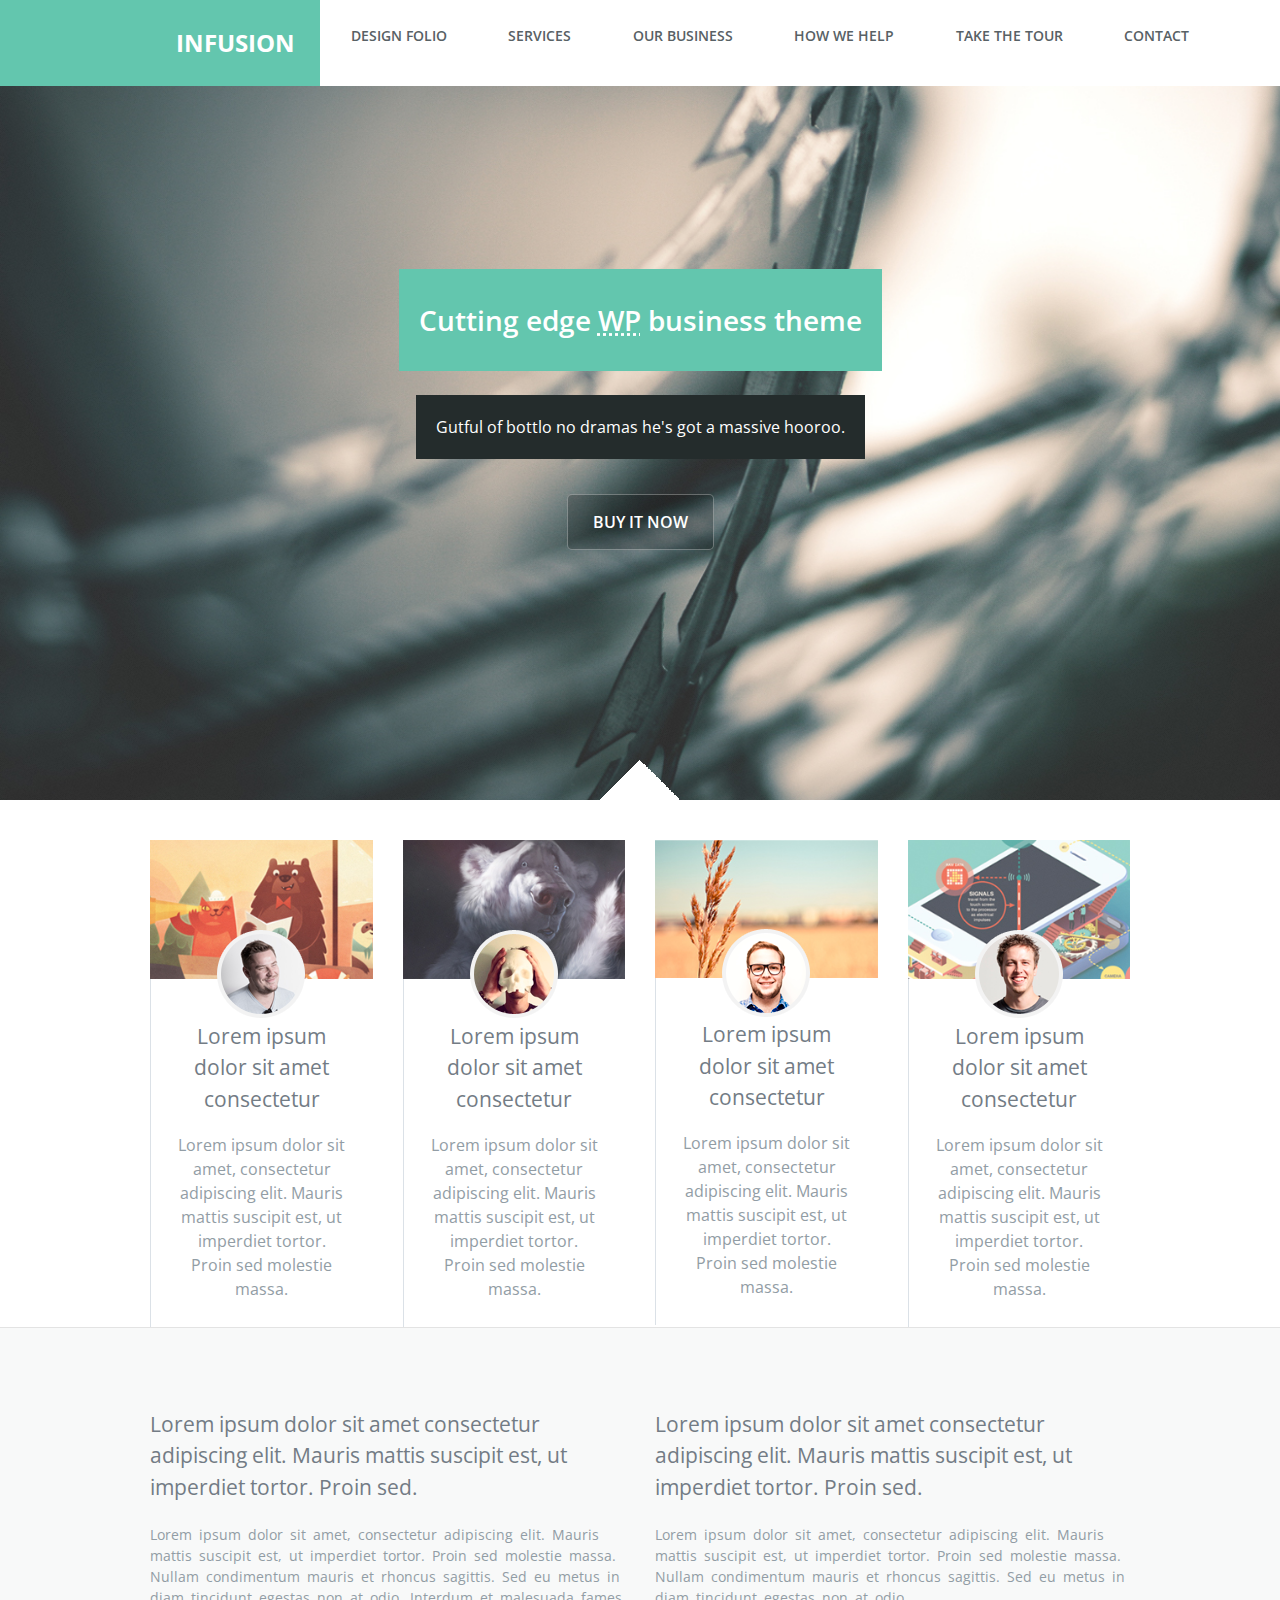
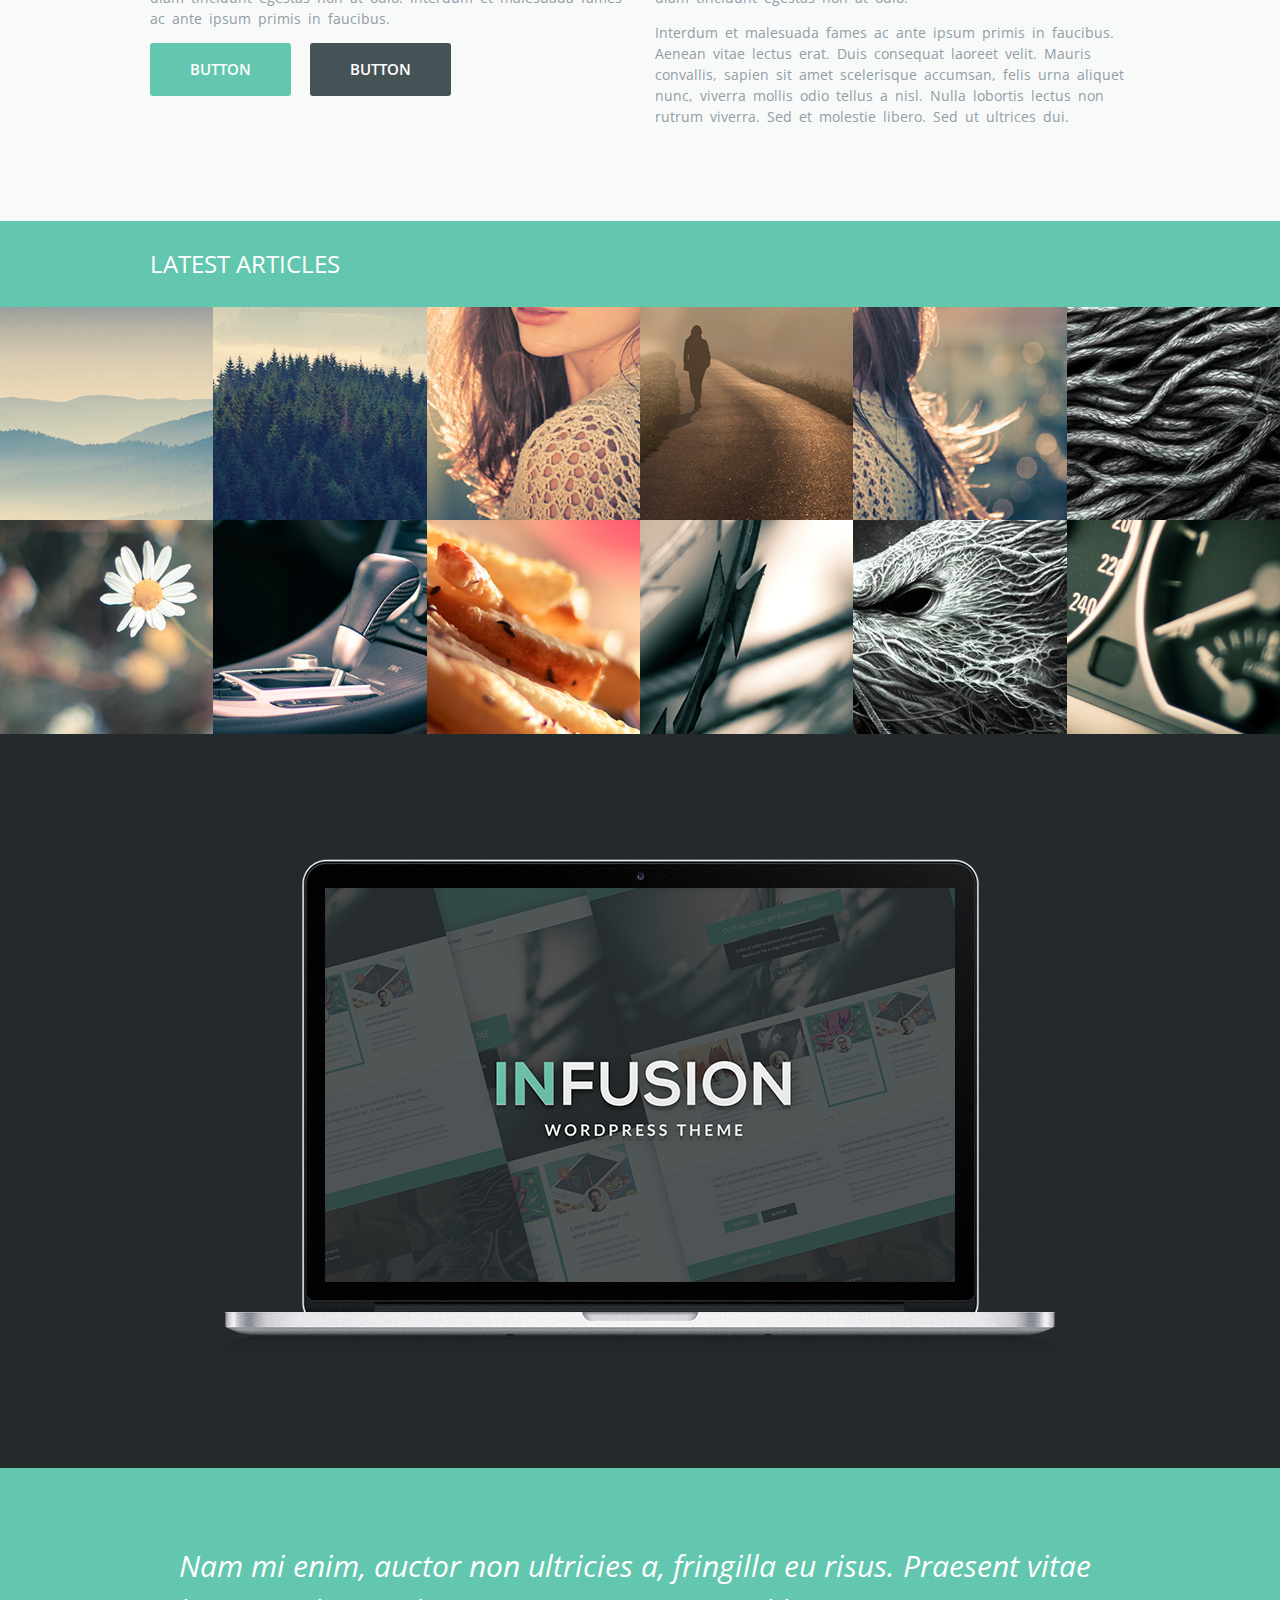
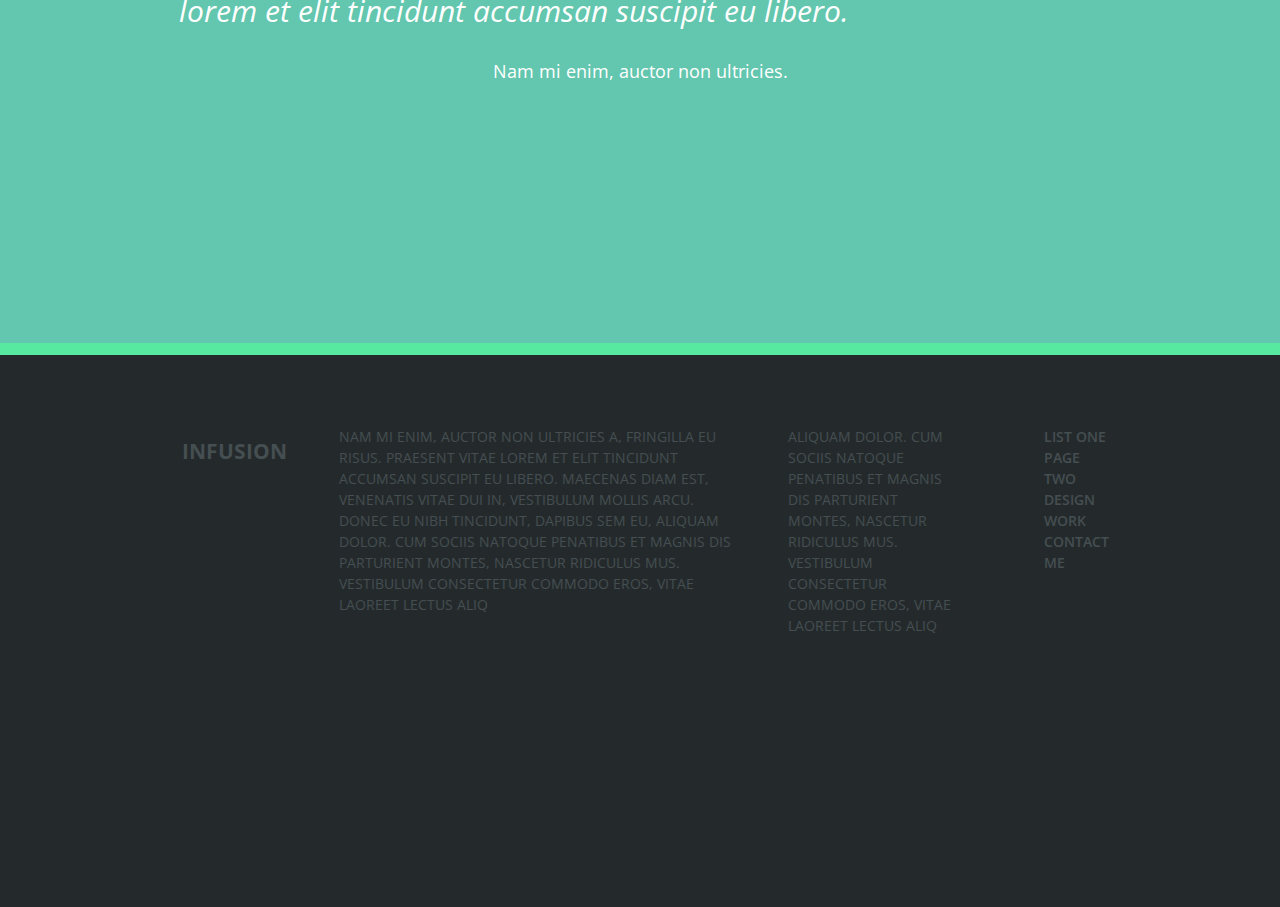
<file: index.html>
<!doctype html>
<html lang="pt-br">
    <head>
        <title> Infusion </title>
        <meta charset="utf-8">
        <meta name="viewport" content="width=device-width, initial-scale=1">  
        <meta name="author" content="Daniel">
        <meta name="description" content="descrição bacanuda">
        <meta name="keywords" content="html5, tecnologia">

        <!-- <link rel="stylesheet" href="https://use.fontawesome.com/releases/v5.2.0/css/all.css" integrity="sha384-hWVjflwFxL6sNzntih27bfxkr27PmbbK/iSvJ+a4+0owXq79v+lsFkW54bOGbiDQ" crossorigin="anonymous"> -->
        <!-- Fonts -->
        <link rel="stylesheet" href="https://cdnjs.cloudflare.com/ajax/libs/font-awesome/6.4.0/css/all.min.css" integrity="sha512-iecdLmaskl7CVkqkXNQ/ZH/XLlvWZOJyj7Yy7tcenmpD1ypASozpmT/E0iPtmFIB46ZmdtAc9eNBvH0H/ZpiBw==" crossorigin="anonymous" referrerpolicy="no-referrer" />
        <link href='http://fonts.googleapis.com/css?family=Sintony:400,700' rel='stylesheet' type='text/css'>
        <link href='http://fonts.googleapis.com/css?family=Open+Sans:400,600,700' rel='stylesheet' type='text/css'>
        
      <link rel="stylesheet" href="style/normalize.css">
        <link rel="stylesheet" href="/style/main.css">
      
    </head>
    <body class="no-js">
        
        <header class="header">
          <a href="index.html" class="logo-text">Infusion</a>
          
          <button style="display: none;" class="header__btnMenu"><i class="fa-solid fa-bars fa-2x"></i><span class="sr-only">Menu</span></button>
          
          <nav class="header__nav">
            <ul>
              <li><a href="#">design folio</a></li>
              <li><a href="#">services</a></li>
              <li><a href="#">our business</a></li>
              <li><a href="#">how we help</a></li>
              <li><a href="#">take the tour</a></li>
              <li><a href="#">contact</a></li>
            </ul>
          </nav>
        </header>
        
        <section class="hero">            
          <h1 class="hero__title">            
            Cutting edge <abbr title="Wordpress">WP</abbr> business theme
        </h1>
          <p class="hero__text">Gutful of bottlo no dramas he's got a massive hooroo.</p>
          <a href="#" class="hero__btn">Buy it now</a>                      
        </section>

      <div class="container">
        <section class="people-cards">
            <article class="people-cards__card">               

              <img src="img/c01.jpg" alt="Carousel Img" class="people-cards__image">
              
              <div class="people-cards__avatar">
                <img src="img/teamsprite_01.png" alt="Carousel Img">
              </div>
              <div class="people-cards__content">
                <h2 class="people-cards__title">Lorem ipsum dolor sit amet consectetur</h2>
                <p class="people-cards__text">Lorem ipsum dolor sit amet, consectetur adipiscing elit. Mauris mattis suscipit est, ut imperdiet tortor. Proin sed molestie massa.</p>
              </div>
            </article>

            <article class="people-cards__card">               

              <img src="img/c02.jpg" alt="Carousel Img" class="people-cards__image">
              
              <div class="people-cards__avatar">
                <img src="img/teamsprite_02.png" alt="Carousel Img">
              </div>
              <div class="people-cards__content">
                <h2 class="people-cards__title">Lorem ipsum dolor sit amet consectetur</h2>
                <p class="people-cards__text">Lorem ipsum dolor sit amet, consectetur adipiscing elit. Mauris mattis suscipit est, ut imperdiet tortor. Proin sed molestie massa.</p>
              </div>
            </article>      

            <article class="people-cards__card">               

              <img src="img/c03.jpg" alt="Carousel Img" class="people-cards__image">
              
              <div class="people-cards__avatar">
                <img src="img/teamsprite_03.png" alt="Carousel Img">
              </div>
              <div class="people-cards__content">
                <h2 class="people-cards__title">Lorem ipsum dolor sit amet consectetur</h2>
                <p class="people-cards__text">Lorem ipsum dolor sit amet, consectetur adipiscing elit. Mauris mattis suscipit est, ut imperdiet tortor. Proin sed molestie massa.</p>
              </div>
            </article>      

            <article class="people-cards__card">               

              <img src="img/c04.jpg" alt="Carousel Img" class="people-cards__image">
              
              <div class="people-cards__avatar">
                <img src="img/teamsprite_04.png" alt="Carousel Img">
              </div>
              <div class="people-cards__content">
                <h2 class="people-cards__title">Lorem ipsum dolor sit amet consectetur</h2>
                <p class="people-cards__text">Lorem ipsum dolor sit amet, consectetur adipiscing elit. Mauris mattis suscipit est, ut imperdiet tortor. Proin sed molestie massa.</p>
              </div>
            </article>      
            
            
        </section>
      </div>
        
      <section class="content">
      <div class="container">
          
          <article>
            <h3>Lorem ipsum dolor sit amet consectetur adipiscing elit. Mauris mattis suscipit est, ut imperdiet tortor. Proin sed.</h3>
            <p>Lorem ipsum dolor sit amet, consectetur adipiscing elit. Mauris mattis suscipit est, ut imperdiet tortor. Proin sed molestie massa. Nullam condimentum mauris et rhoncus sagittis. Sed eu metus in diam tincidunt egestas non at odio. Interdum et malesuada fames ac ante ipsum primis in faucibus.</p>            
            <a href="#" class="button button-primary">BUTTON</a>
            <a href="#" class="button button-secundary">BUTTON</a>
          </article>

          <article>
            <h3>Lorem ipsum dolor sit amet consectetur adipiscing elit. Mauris mattis suscipit est, ut imperdiet tortor. Proin sed.</h3>
            <p>Lorem ipsum dolor sit amet, consectetur adipiscing elit. Mauris mattis suscipit est, ut imperdiet tortor. Proin sed molestie massa. Nullam condimentum mauris et rhoncus sagittis. Sed eu metus in diam tincidunt egestas non at odio.</p>
            <p>Interdum et malesuada fames ac ante ipsum primis in faucibus. Aenean vitae lectus erat. Duis consequat laoreet velit. Mauris convallis, sapien sit amet scelerisque accumsan, felis urna aliquet nunc, viverra mollis odio tellus a nisl. Nulla lobortis lectus non rutrum viverra. Sed et molestie libero. Sed ut ultrices dui.</p>
          </article>  
          
        </div>
        </section>
      
        <section class="last-articles">
            <div class="last-articles__title">
              <div class="container">
                <h2 class="">Latest Articles</h2>
              </div>
            </div>

          <div class="last-articles__thumbs">
              <a href="#"><img src="img/articles/01.jpg" alt=""></a>
              <a href="#"><img src="img/articles/02.jpg" alt=""></a>
              <a href="#"><img src="img/articles/03.jpg" alt=""></a>
              <a href="#"><img src="img/articles/04.jpg" alt=""></a>
              <a href="#"><img src="img/articles/05.jpg" alt=""></a>
              <a href="#"><img src="img/articles/06.jpg" alt=""></a>
              <a href="#"><img src="img/articles/07.jpg" alt=""></a>
              <a href="#"><img src="img/articles/08.jpg" alt=""></a>
              <a href="#"><img src="img/articles/09.jpg" alt=""></a>
              <a href="#"><img src="img/articles/10.jpg" alt=""></a>
              <a href="#"><img src="img/articles/11.jpg" alt=""></a>
              <a href="#"><img src="img/articles/12.jpg" alt=""></a>
          </div>
        </section>

        <div class="laptop-slider">            
          <div class="slideshow">
            <figure><img alt="" src="img/slider/slide-01.png" /></figure>
            <figure><img alt="" src="img/slider/slide-02.png" /></figure>
            <figure><img alt="" src="img/slider/slide-01.png" /></figure>
            <figure><img alt="" src="img/slider/slide-02.png" /></figure>
            <span class="prev" style="display: none;"><i class="fas fa-angle-left fa-4x"></i></span>
            <span class="next" style="display: none;"><i class="fas fa-angle-right fa-4x"></i></span>
          </div>                    
        </div>
        
        <section class="quote-container">

          <div class="quote-slideshow">
            <figure>
              <h2>Nam mi enim, auctor non ultricies a, fringilla eu risus. Praesent vitae lorem et elit tincidunt accumsan suscipit eu libero. </h2>
              <figcaption>
                Nam mi enim, auctor non ultricies.
              </figcaption>
            </figure>
            <figure>
              <h2>Lorem ipsum dolor sit amet, consectetur adipiscing elit. Mauris mattis suscipit est, ut imperdiet tortor. Proin sed molestie massa.</h2>
              <figcaption>
                Nam mi enim, auctor.
              </figcaption>
            </figure>
            <span class="prev" style="display: none;"><i class="fas fa-angle-left fa-2x"></i></span>
            <span class="next" style="display: none;"><i class="fas fa-angle-right fa-2x"></i></span>
          </div>
          
          
        </section>

      <footer class="footer">
        <div class="container">
          <h2 class="footer__logo">Infusion</h2>
        
          <p>Nam mi enim, auctor non ultricies a, fringilla eu risus. Praesent vitae lorem et elit tincidunt accumsan suscipit eu libero. Maecenas diam est, venenatis vitae dui in, vestibulum mollis arcu. Donec eu nibh tincidunt, dapibus sem eu, aliquam dolor. Cum sociis natoque penatibus et magnis dis parturient montes, nascetur ridiculus mus. Vestibulum consectetur commodo eros, vitae laoreet lectus aliq</p>

          <p>aliquam dolor. Cum sociis natoque penatibus et magnis dis parturient montes, nascetur ridiculus mus. Vestibulum consectetur commodo eros, vitae laoreet lectus aliq</p>

          <ul class="footer__links">
            <li><a href="#">List One</a></li>
            <li><a href="#">Page Two</a></li>
            <li><a href="#">Design</a></li>
            <li><a href="#">Work</a></li>
            <li><a href="#">Contact Me</a></li>
          </ul>
        </div>
      </footer>

      <script src="js/menu.js"></script>
      <script src="js/carousel.js"></script>
      <script src="js/main.js"></script>

    </body>
</html>
</file>
<file: style/main.css>
body{
    margin: 0;
    font-family: 'Open Sans', 'sans-serif';
    line-height: 1.5;
}

img{
    max-width: 100%;
}
.container{
    margin-right: auto;
    margin-left: auto;
    padding-left: 1em;
    padding-right: 1em;
    max-width: 980px;
    
}

.header{
    background: #fff;
    width: 100%;
    
}


.js .header{
    position: fixed;
    width: 100%;
    z-index: 10;
}



.logo-text{
    text-transform: uppercase;
    background-color: #63c6ae;
    font-size: 24px;
    margin: 0;
    padding: 25px;
    display: block;
    text-decoration: none;
    font-weight: bold;
    color: #fff;
    float: left;
    

}
.header__nav{
    clear:left;
}
.header__nav ul{
    margin: 0;
    padding: 0;
}
.header__nav li{
    list-style-type: none;
    background: #242c2c;
    text-align: center;
    border-bottom: 1px dotted rgba(255,255,255, 0.2);
    
}
.header__nav a {
    text-decoration: none;
    text-transform: uppercase;
    color: #586165;
    font-size: 14px;
    font-weight: 600;
    display: block;
    padding: 25px 0px;
    transition: .8s ease
}

.header__nav a:hover{
    color: #63c6ae;
    
}

.header__btnMenu{
    float: right;
    margin: 1.5em;
    background: transparent;
    border: none;
    font-size: 14px;
}

.js .header__nav{
    transition: max-height 1s;
}

.js .laptop-slider{
    overflow: hidden;
    color: white;
}

.js .laptop-slider .slideshow{
    position: relative;
    width: 100%;
    margin: 0 auto;
    text-align: center;
}
.js .laptop-slider figure{
    opacity: 0;
    transform: 1s opacity;
    width: 100%;
    position: absolute;
    top: 0;
    left: 0
}

.js .laptop-slider figure.show{
    opacity: 1;
    position: static;
    width: 80%;
    
}
.js .laptop-slider .prev, .js .laptop-slider .next{
    z-index: 3;
    position: absolute;
    top: 50%;
    cursor: pointer;
}
.js .laptop-slider .prev{
    left: 0px;
}
.js .laptop-slider .next{
    right: 0;
}

.js .quote-container{
    overflow: hidden;
    color: white;
}

.js .quote-container .quote-slideshow{
    position: relative;
    width: 90%;
    margin: auto;
    height: 350px;
}

.js .quote-slideshow figure{
    opacity: 0;
    transform: 1s opacity;
    width: 100%;
    position: absolute;
    top:0;
    left: 0;
}

.js .quote-slideshow figure.show{
    z-index: 3;
    opacity: 1;
    position: static;
    width: 80%;
    margin: auto;
}

.js .quote-container .prev, .js .quote-container .next{
    z-index: 3;
    position: absolute;
    top: 50%;
    cursor: pointer;
}

.js .quote-slideshow .prev{
    left: 0
}

.js .quote-slideshow .next{
    right: 0
}


.hero{
    height: 80vh;
    padding: 40px 20px;
    text-align: center;
    display: flex;
    flex-direction:column;
    justify-content: center;
    align-items: center;

    background: linear-gradient(45deg, white 50%, transparent 50%) left calc(50% + 20px) bottom no-repeat,
                linear-gradient(-45deg, white 50%, transparent 50%) left calc(50% - 20px) bottom no-repeat,
                url(../img/01.jpg);
    background-size: 40px 40px, 40px 40px, cover;
}

.hero__title{
    background-color:  #63c6ae;
    color: white;
    font-size: 28px;
    font-weight: 600;
    padding : 30px 20px;

}

.hero__text{
    background-color: #242c2c;
    margin: 5px 30px 35px;
    color: white;
    padding: 20px;
    font-size: 16px;
}

.hero__btn{
    border: 1px solid rgba(255,255,255, .3);
    background-color: rgba(0,0,0,.2);
    border-radius: 5px;
    padding: 15px 25px;
    display: inline-block;
    color: white;
    text-decoration: none;
    font-size: 16px;
    font-weight: 600;
    text-transform: uppercase;

}
.hero__btn:hover{
    color: #63c6ae;
    transition: .5s ease;
}

.people-cards{
    margin-top: 2.5em;

}

.people-cards__card{
    

}
.people-cards__card:hover{
    outline: 5px solid #63c6ae;
    outline-offset: -5px;

}
.people-cards__card:hover .people-cards__avatar img{
    transform: translateY(-50%);
}
.people-cards__card:hover .people-cards__title,
.people-cards__card:hover .people-cards__text{
    color: #63c6ae
}

.people-cards__image{
    width: 100%;

}

.people-cards__avatar{
    margin: -55px auto;
    width: 88px;
    height: 88px;
    overflow: hidden;
}

.people-cards__content{
    text-align: center;
    padding: 40px 25px 10px;
    border-left: 1px solid #dbe1e7;

}

.people-cards__title{
    color: #737c85;
    font-size: 21px;
    font-weight: normal;
}
.people-cards__text{
    color: #929da5;
    font-size: 14;
    
}



.content{
    background: #f8f9f9;
    padding: 20px 0 80px; 
    border-top: 1px solid #e3e3e3;

}

.content h3{
    color: #737c85;
    font-size: 21px;
    padding-top: 40px;
    font-weight: 400;
}
.content p{
    color: #929da5;
    font-size: 14px;
    word-spacing: 3px;
}
.button{
    padding: 15px 40px;
    border-radius: 3px;
    background: red;
    color: white;
    text-decoration: none;
    font-weight: 600;
    font-size: 15px;
    margin-right: 15px;
    display: inline-block;
    transition: background .5s;
}
.button:hover{
    background: #929da5;

}
.button-primary{
    background-color: #63c6ae;
    color: white;
}
.button-secundary{
    background: #455357;
    color: white;
}




.last-articles__title{
    background: #63c6ae;
    padding: 5px 0;
}

.last-articles__title h2{
    font-size: 24px;
    color: white;
    text-transform: uppercase;
    font-weight: 400;
}

.last-articles__thumbs{
    display:grid;
    grid-template-columns: repeat(auto-fill, minmax(250px, 1fr));
    grid-auto-rows: auto;
    grid-gap: 0;

}
.last-articles__thumbs img{
    display: block;
    width: 100%;
}


.laptop-slider{
    background-color: #242a2c;
    padding: 125px 0 100px;
    width: 100%;
    overflow: auto;
}

.slideshow{
    white-space:nowrap;
}
.slideshow figure{
    display:inline-block;
}



.quote-container{
    background-color: #63c6ae;
    padding: 50px 0;
    border-bottom: 12px solid #58e9a1;
}

.quote-slideshow h2{
    color: white;
    font-size: 30px;
    font-style: italic;
    font-weight: normal;
}

.quote-slideshow figcaption{
    color: white;
    font-size: 18px;
    text-align: center;
}

.no-js .quote-slideshow figure + figure{
    margin-top: 5em;

}


.footer{
    background-color: #242a2c;
    padding: 50px 0 250px;
    color: #454e51;
    font-size: 14px;
}

.footer__links li{
    list-style: none;

}
.footer__links a{
    color: #454e51;
    display: block;
    font-weight: 600;
    text-decoration: none;
}

.footer__logo{
    text-transform: uppercase;
}


@media screen and (min-width: 1024px){
    .header{
        position: fixed;
        display: flex;
    }
    
    .logo-text{
        width: 25%;
        box-sizing: border-box;
        text-align: right;

    }

    .header__btnMenu{

        display: none;
    }

    .header__nav{
        float: left;
        width: 75%;
        clear: none;
        max-width: 900px;
    }

    .header__nav ul{
        display: flex;
        justify-content: space-around;
        
    }
    
    .header__nav li{
        border-bottom: none;
        flex-grow: 1;
        
    }
    
    .header__nav a{
        background: white;
    }

    .people-cards{
        display: grid;
        grid-template-columns: repeat(4, 1fr);
        grid-gap: 30px
    }

    .content .container{
        display: grid;
        grid-template-columns: 1fr 1fr;
        grid-gap: 30px;
    }

    .last-articles__thumbs{
        grid-template-columns: repeat(6, 1fr);
    }

    
.js .laptop-slider{
    overflow: hidden;
    color: white;
    position: relative;
}

.js .laptop-slider .slideshow{
    width: 100%;
    max-width: 1024px;
    margin: 0 auto;
    text-align: center;
    
}
.js .laptop-slider figure{
    opacity: 0;
    transform: 1s opacity;
    width: 100%;
    position: absolute;
    top: 0;

}

.js .laptop-slider figure.show{
    opacity: 1;
    position: static;
    width: 100%;
    margin: auto
}
.js .laptop-slider .prev, .js .laptop-slider .next{
    z-index: 3;
    top: 50%;
    cursor: pointer;
}
.js .laptop-slider .prev{
    margin-left: 0px
}
.js .laptop-slider .next{
    right: 0
}


    .footer .container{
        display: flex;
        text-transform: uppercase;

    }
    .footer .container > * {
        margin: 1.5em;
    }




}
</file>
